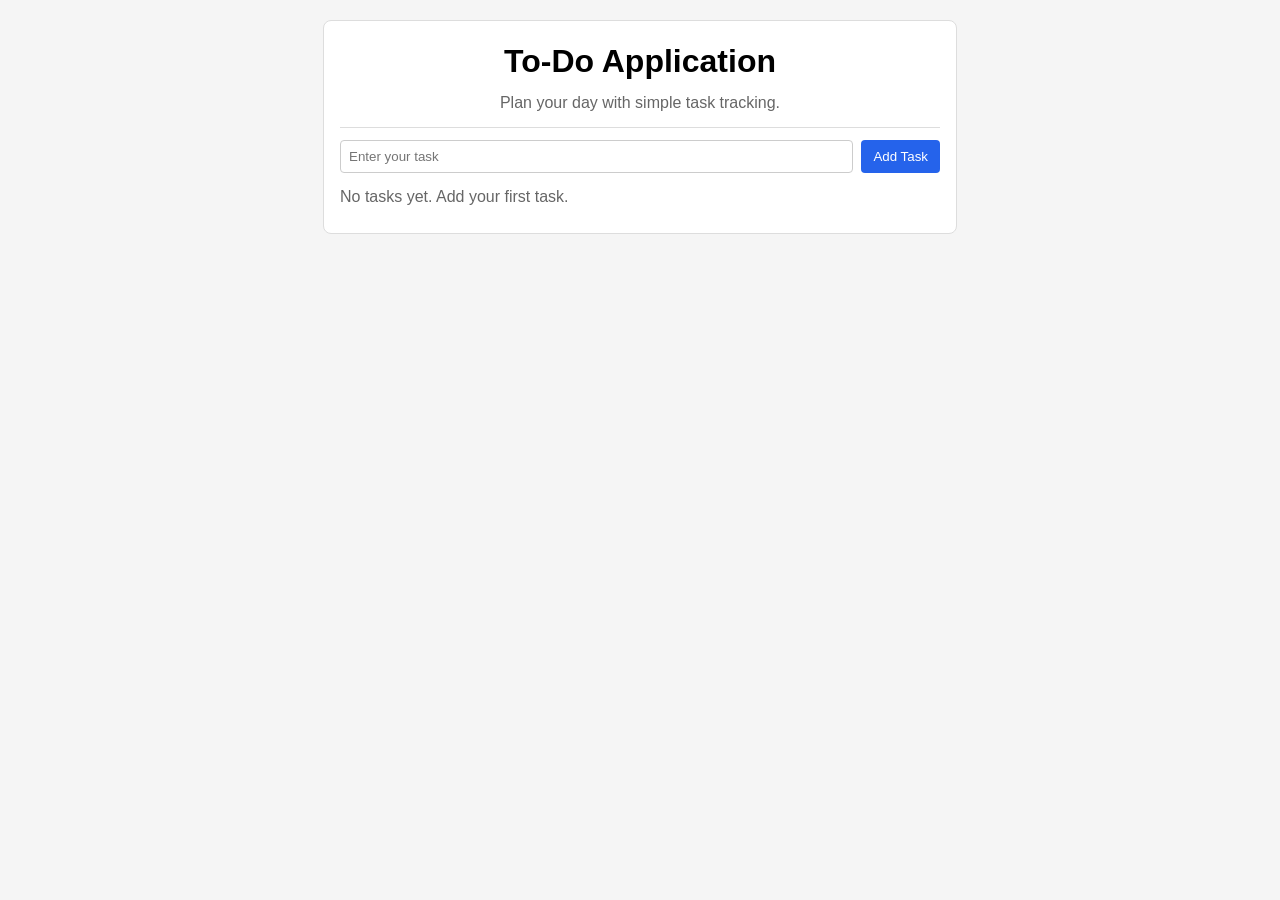
<file: Task01/index.html>
<!doctype html>
<html lang="en">
  <head>
    <meta charset="UTF-8" />
    <meta name="viewport" content="width=device-width, initial-scale=1.0" />
    <link rel="stylesheet" href="styles.css" />
    <title>To-Do Application</title>
  </head>
  <body>
    <main class="todo-app">
      <header>
        <h1>To-Do Application</h1>
        <p>Plan your day with simple task tracking.</p>
      </header>

      <div class="search-cpt">
        <input type="text" id="inputBar" placeholder="Enter your task" />
        <button id="addBtn" type="button">Add Task</button>
      </div>

      <article>
        <p id="emptyState">No tasks yet. Add your first task.</p>
        <ul id="tasks"></ul>
      </article>
    </main>
    <script src="app.js"></script>
  </body>
</html>
</file>
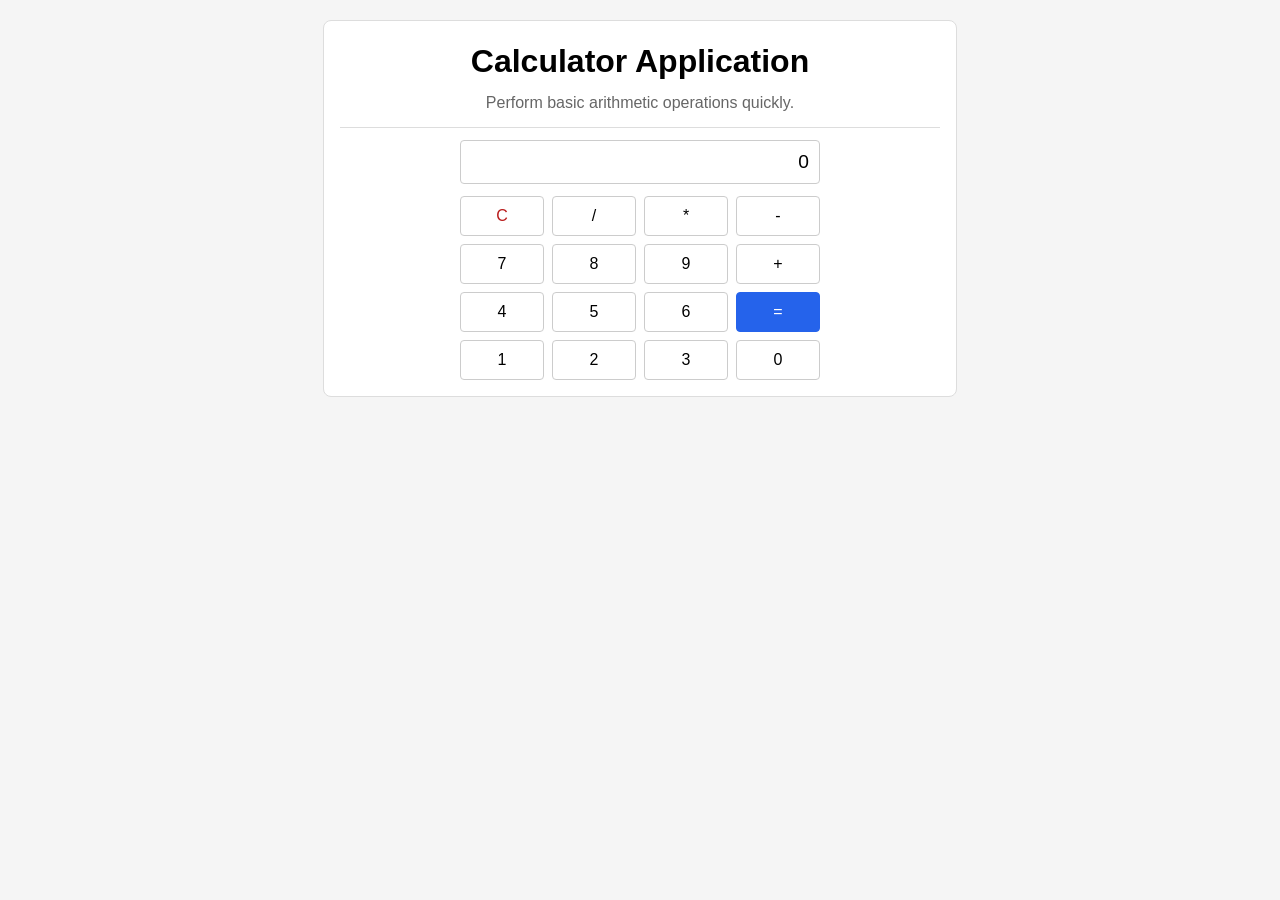
<file: Task02/index.html>
<!doctype html>
<html lang="en">
  <head>
    <meta charset="UTF-8" />
    <meta name="viewport" content="width=device-width, initial-scale=1.0" />
    <link rel="stylesheet" href="styles.css" />
    <title>Calculator App</title>
  </head>
  <body>
    <main class="calc-app">
      <header>
        <h1>Calculator Application</h1>
        <p>Perform basic arithmetic operations quickly.</p>
      </header>

      <section class="calculator" aria-label="Simple calculator">
        <input type="text" id="display" class="display" value="0" readonly aria-label="Calculator display" />

        <div class="buttons">
          <button type="button" class="btn btn-clear" data-action="clear">C</button>
          <button type="button" class="btn" data-action="operator" data-value="/">/</button>
          <button type="button" class="btn" data-action="operator" data-value="*">*</button>
          <button type="button" class="btn" data-action="operator" data-value="-">-</button>

          <button type="button" class="btn" data-action="number" data-value="7">7</button>
          <button type="button" class="btn" data-action="number" data-value="8">8</button>
          <button type="button" class="btn" data-action="number" data-value="9">9</button>
          <button type="button" class="btn" data-action="operator" data-value="+">+</button>

          <button type="button" class="btn" data-action="number" data-value="4">4</button>
          <button type="button" class="btn" data-action="number" data-value="5">5</button>
          <button type="button" class="btn" data-action="number" data-value="6">6</button>
          <button type="button" class="btn btn-equal" data-action="equal">=</button>

          <button type="button" class="btn" data-action="number" data-value="1">1</button>
          <button type="button" class="btn" data-action="number" data-value="2">2</button>
          <button type="button" class="btn" data-action="number" data-value="3">3</button>
          <button type="button" class="btn" data-action="number" data-value="0">0</button>
        </div>
      </section>
    </main>

    <script src="app.js"></script>
  </body>
</html>
</file>
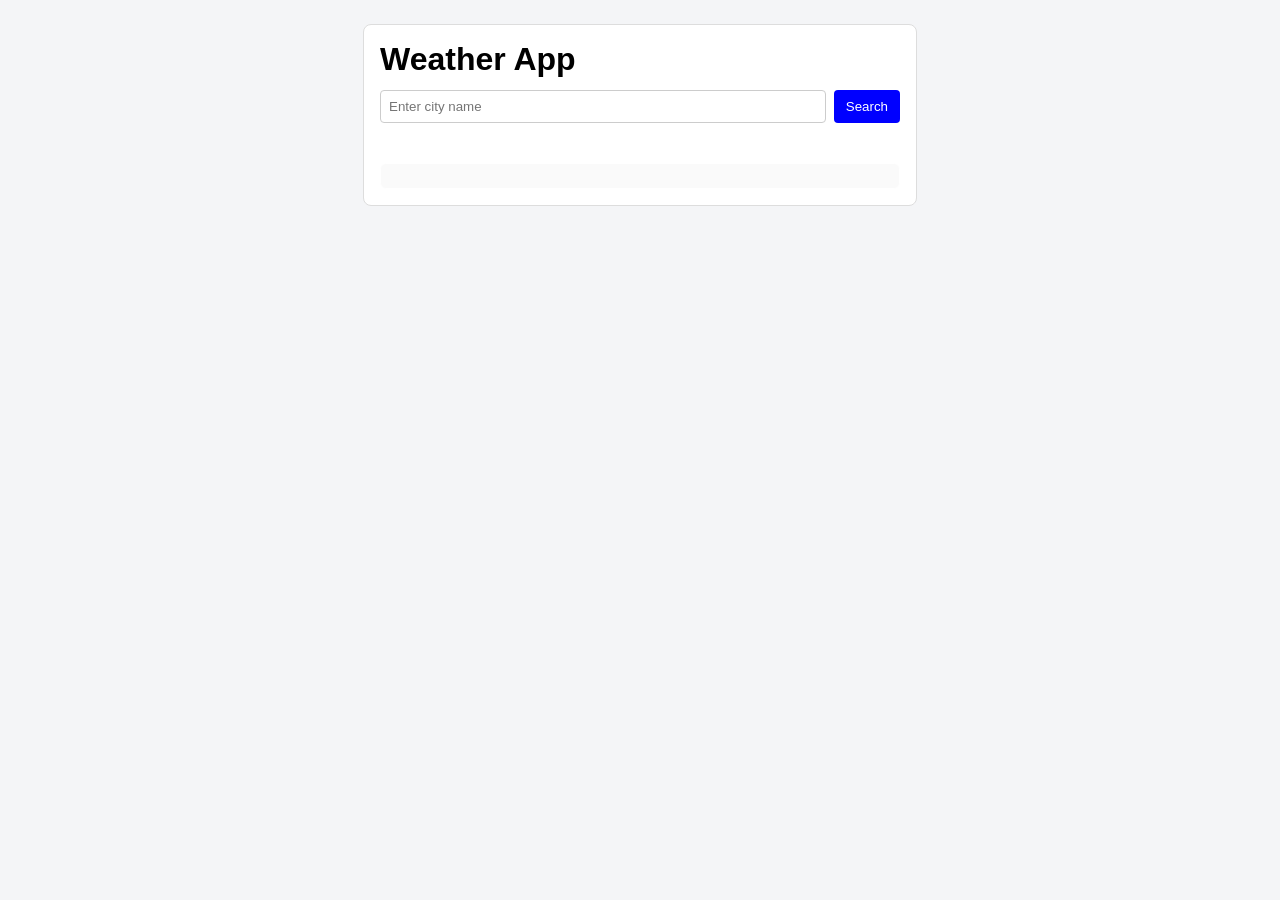
<file: Task04/index.html>
<!doctype html>
<html lang="en">
  <head>
    <meta charset="UTF-8" />
    <meta name="viewport" content="width=device-width, initial-scale=1.0" />
    <title>Weather App</title>
    <link rel="stylesheet" href="styles.css" />
  </head>
  <body>
    <main class="weather-app">
      <h1>Weather App</h1>

      <div class="search-box">
        <input id="inputBar" type="text" placeholder="Enter city name" />
        <button id="inputBtn" type="button">Search</button>
      </div>

      <p id="error"></p>

      <section id="weatherResult"></section>
    </main>

    <script src="app.js"></script>
  </body>
</html>
</file>
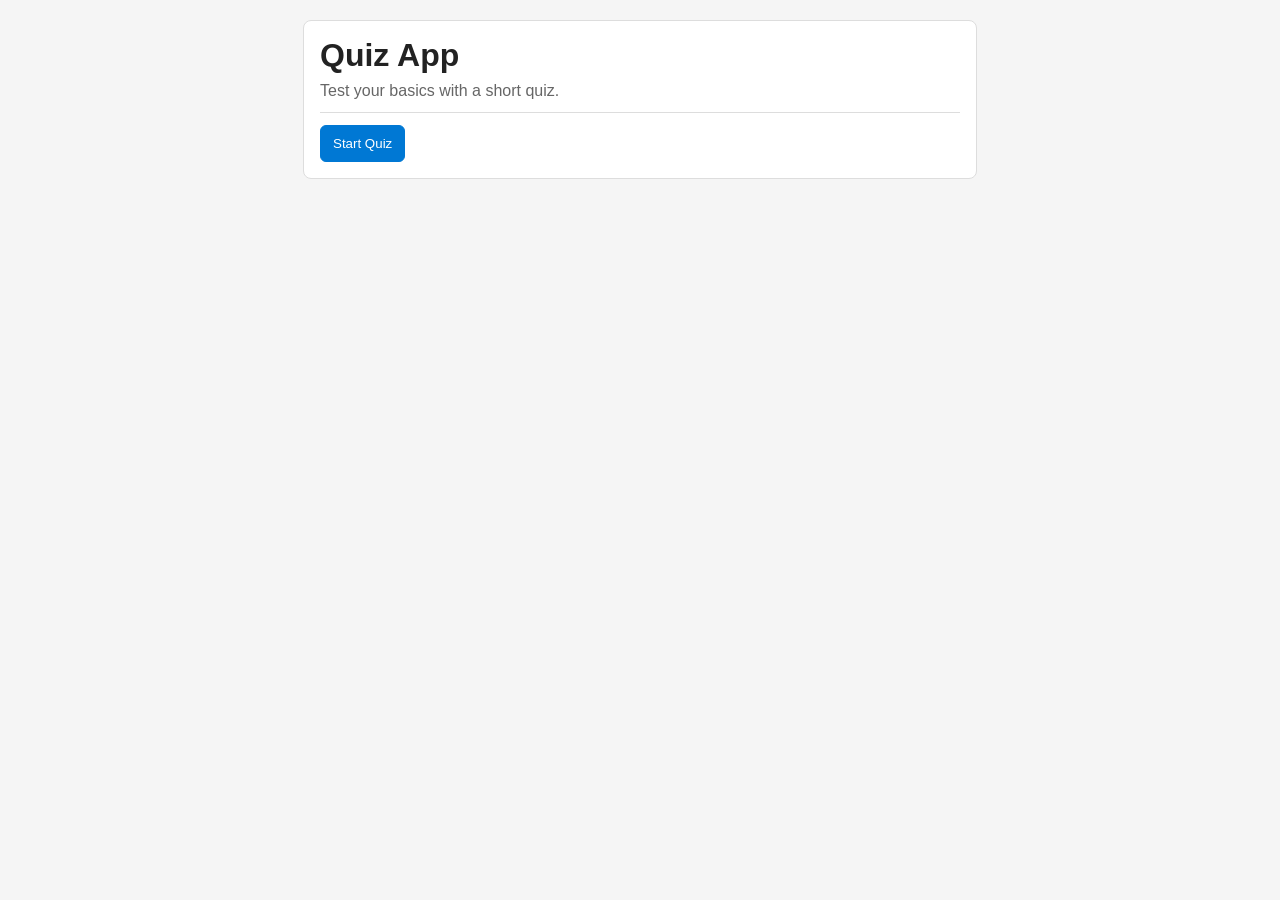
<file: Task05/index.html>
<!doctype html>
<html lang="en">
  <head>
    <meta charset="UTF-8" />
    <meta name="viewport" content="width=device-width, initial-scale=1.0" />
    <link rel="stylesheet" href="styles.css" />
    <title>Quiz App</title>
  </head>
  <body>
    <main class="quiz-app">
      <header>
        <h1>Quiz App</h1>
        <p>Test your basics with a short quiz.</p>
      </header>

      <section id="startScreen" class="panel active">
        <button id="startBtn" type="button">Start Quiz</button>
      </section>

      <section id="quizScreen" class="panel">
        <p id="progressBar"></p>
        <h2 id="questionBar"></h2>
        <div id="options"></div>
      </section>

      <section id="resultScreen" class="panel">
        <h2>Result</h2>
        <p id="resultText"></p>
        <button id="restartBtn" type="button">Restart</button>
      </section>
    </main>

    <script src="app.js"></script>
  </body>
</html>
</file>
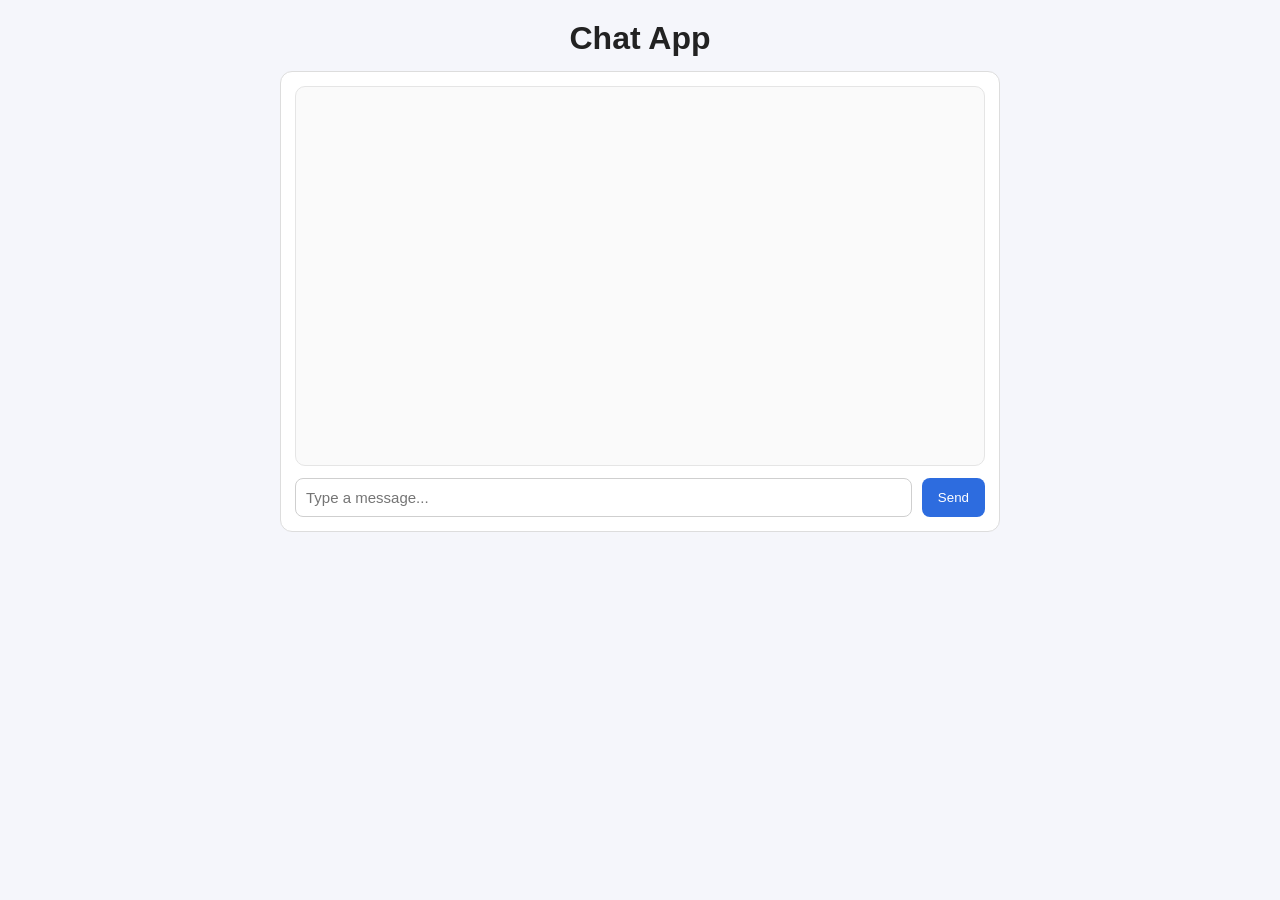
<file: Task07/index.html>
<!doctype html>
<html lang="en">
  <head>
    <meta charset="UTF-8" />
    <meta name="viewport" content="width=device-width, initial-scale=1.0" />
    <link rel="stylesheet" href="styles.css" />
    <title>Chat Application</title>
  </head>
  <body>
    <header>
      <h1>Chat App</h1>
    </header>

    <main>
      <section class="hero-section">
        <div class="chat-area" aria-live="polite"></div>
        <div class="input">
          <input type="text" id="inputBar" placeholder="Type a message..." />
          <button id="sendBtn" type="button">Send</button>
        </div>
      </section>
    </main>

    <script src="app.js" defer></script>
  </body>
</html>
</file>
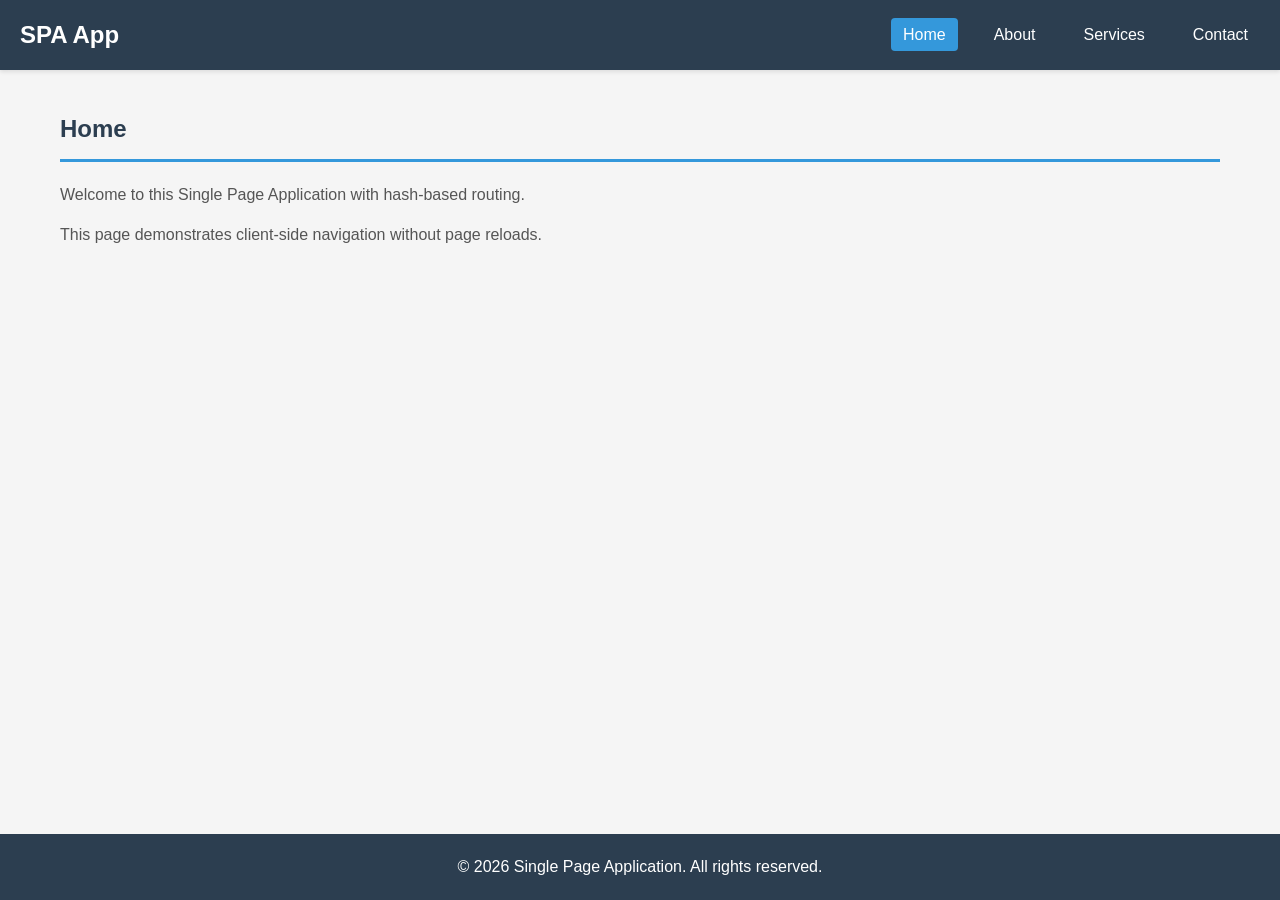
<file: Task08/index.html>
<!doctype html>
<html lang="en">
  <head>
    <meta charset="UTF-8" />
    <meta name="viewport" content="width=device-width, initial-scale=1.0" />
    <link rel="stylesheet" href="styles.css" />
    <title>Single Page Application</title>
  </head>
  <body>
    <div class="app-container">
      <!-- Navigation -->
      <nav class="navbar">
        <div class="nav-brand">SPA App</div>
        <ul class="nav-links">
          <li><a href="#home">Home</a></li>
          <li><a href="#about">About</a></li>
          <li><a href="#services">Services</a></li>
          <li><a href="#contact">Contact</a></li>
        </ul>
      </nav>

      <!-- Main Content Area -->
      <main class="main-content">
        <!-- Home View -->
        <section id="home" class="view active">
          <h1>Home</h1>
          <p>Welcome to this Single Page Application with hash-based routing.</p>
          <p>This page demonstrates client-side navigation without page reloads.</p>
        </section>

        <!-- About View -->
        <section id="about" class="view">
          <h1>About</h1>
          <p>This SPA uses hash-based routing to navigate between different views.</p>
          <p>Each section is dynamically displayed based on the URL hash.</p>
        </section>

        <!-- Services View -->
        <section id="services" class="view">
          <h1>Services</h1>
          <p>Here are our services:</p>
          <ul>
            <li>Web Development</li>
            <li>Frontend Design</li>
            <li>Performance Optimization</li>
            <li>Technical Support</li>
          </ul>
        </section>

        <!-- Contact View -->
        <section id="contact" class="view">
          <h1>Contact</h1>
          <p>Contact us at:</p>
          <p>Email: info@example.com</p>
          <p>Phone: (555) 123-4567</p>
        </section>
      </main>

      <!-- Footer -->
      <footer class="footer">
        <p>&copy; 2026 Single Page Application. All rights reserved.</p>
      </footer>
    </div>

    <script src="app.js"></script>
  </body>
</html>
</file>
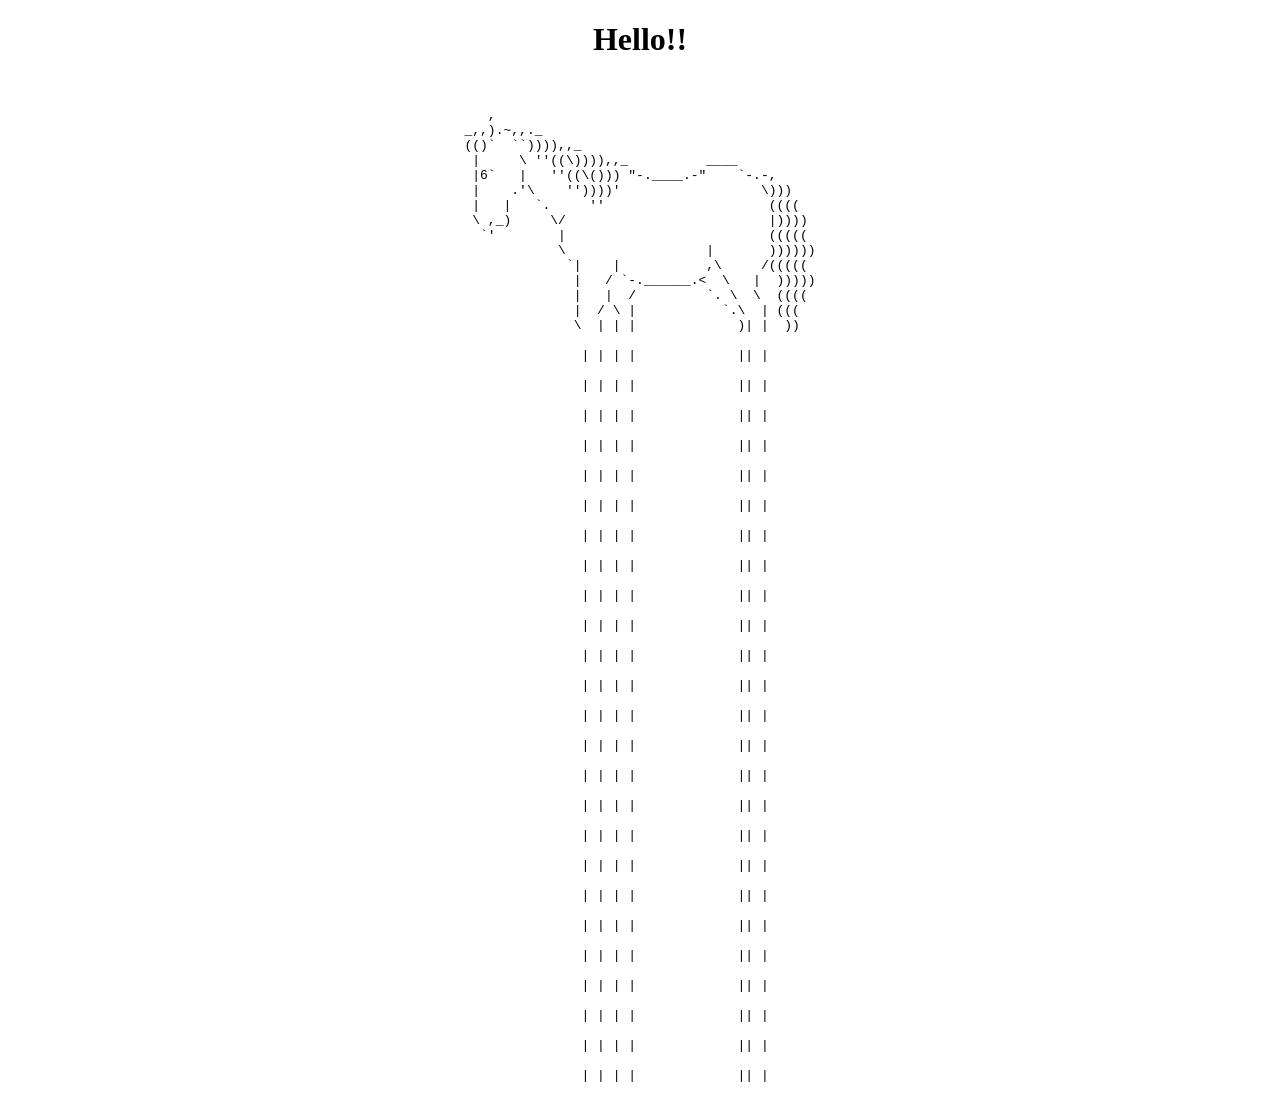
<file: Task09/index.html>
<!doctype html>
<html lang="en">
  <head>
    <meta charset="UTF-8" />
    <meta name="viewport" content="width=device-width, initial-scale=1.0" />
    <title>hoooooooooorrrrrrrrrrrrrrrrrrssssssssssssseeeeeeeeeeeeeeee</title>
    <link rel="stylesheet" href="./styles.css" />
  </head>
  <body>
    <header>
      <h1>Hello!!</h1>
    </header>
    <main class="hero-body">
      <pre id="horse"></pre>
    </main>

    <script src="./app.js"></script>
  </body>
</html>
</file>
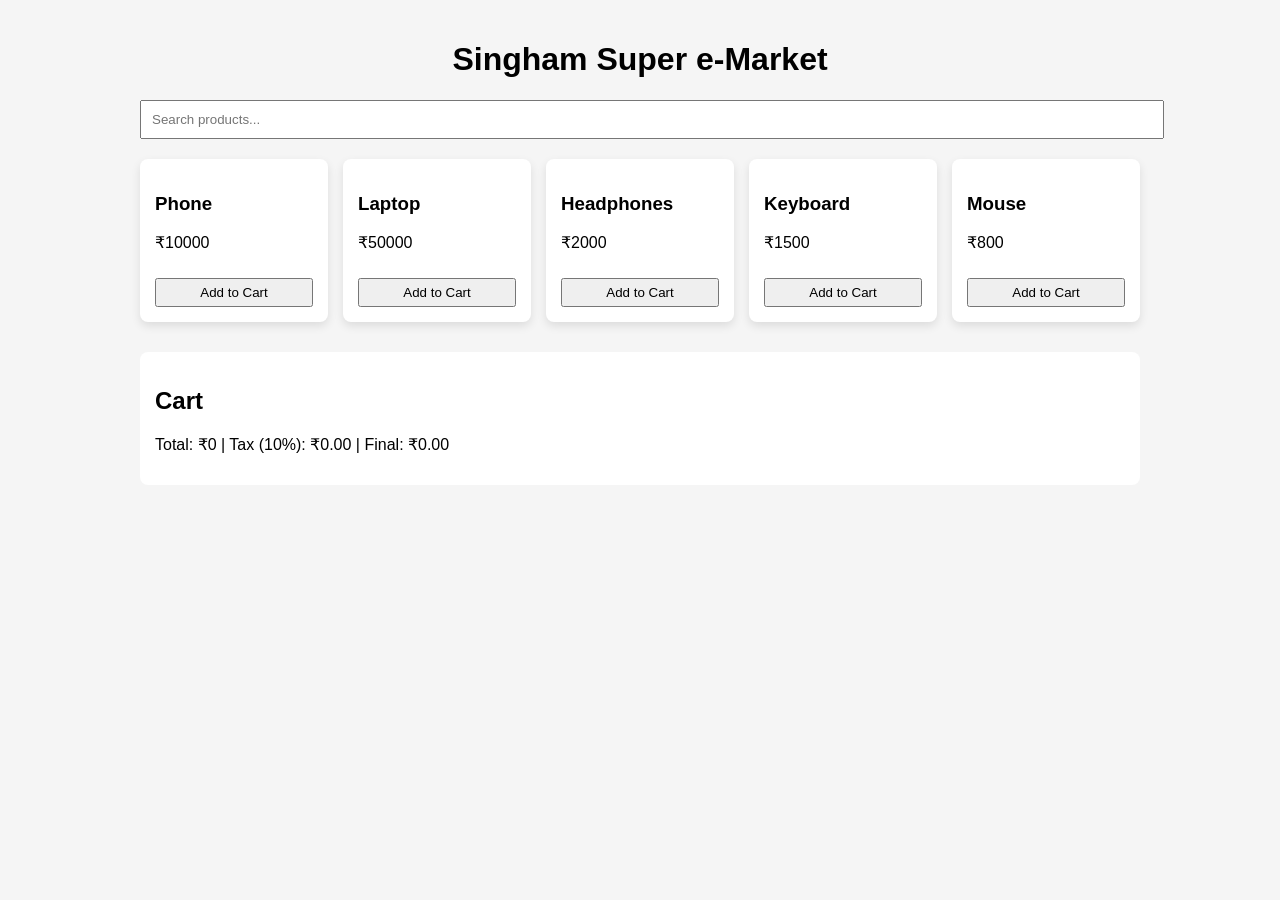
<file: Task10/index.html>
<!doctype html>
<html lang="en">
  <head>
    <meta charset="UTF-8" />
    <title>eCommerce Cart</title>
    <link rel="stylesheet" href="./styles.css" />
  </head>

  <body>
    <div class="container">
      <h1>Singham Super e-Market</h1>

      <!-- Search -->
      <input id="search" placeholder="Search products..." />

      <!-- Products -->
      <div id="products" class="grid"></div>

      <!-- Cart -->
      <div class="cart">
        <h2>Cart</h2>
        <div id="cartItems"></div>
        <p id="total"></p>
      </div>
    </div>

    <script src="./app.js"></script>
  </body>
</html>
</file>
<file: Task01/styles.css>
body {
  font-family: Arial, sans-serif;
  line-height: 1.5;
  margin: 0;
  background: #f5f5f5;
  padding: 20px;
}

.todo-app {
  max-width: 600px;
  margin: 0 auto;
  background: #fff;
  border: 1px solid #ddd;
  border-radius: 8px;
  padding: 16px;
}

header {
  border-bottom: 1px solid #ddd;
  text-align: center;
  margin-bottom: 12px;
}

header h1 {
  margin: 0;
}

header p {
  margin: 6px 0 12px;
  color: #666;
}

.search-cpt {
  display: flex;
  gap: 8px;
  margin-bottom: 12px;
}

#inputBar {
  flex: 1;
  padding: 8px;
  border: 1px solid #ccc;
  border-radius: 4px;
}

#addBtn {
  padding: 8px 12px;
  border: 0;
  border-radius: 4px;
  background: #2563eb;
  color: #fff;
  cursor: pointer;
}

#tasks {
  list-style: none;
  padding: 0;
  margin: 0;
}

.task-item {
  display: flex;
  align-items: center;
  justify-content: space-between;
  border: 1px solid #ddd;
  border-radius: 6px;
  padding: 8px 10px;
  margin-bottom: 8px;
}

.task-label {
  display: flex;
  align-items: center;
  gap: 8px;
}

.task-item.completed .task-text {
  text-decoration: line-through;
  color: #777;
}

.btn {
  padding: 6px 10px;
  border: 1px solid #ccc;
  border-radius: 4px;
  background: #fff;
  cursor: pointer;
}

.btn-delete {
  color: #b91c1c;
}

#emptyState {
  color: #666;
  margin: 8px 0;
}
</file>
<file: Task02/styles.css>
body {
  font-family: Arial, sans-serif;
  line-height: 1.5;
  margin: 0;
  background: #f5f5f5;
  padding: 20px;
}

.calc-app {
  max-width: 600px;
  margin: 0 auto;
  background: #fff;
  border: 1px solid #ddd;
  border-radius: 8px;
  padding: 16px;
}

header {
  border-bottom: 1px solid #ddd;
  text-align: center;
  margin-bottom: 12px;
}

header h1 {
  margin: 0;
}

header p {
  margin: 6px 0 12px;
  color: #666;
}

.calculator {
  max-width: 360px;
  margin: 0 auto;
}

.display {
  width: 100%;
  box-sizing: border-box;
  margin-bottom: 12px;
  padding: 10px;
  border: 1px solid #ccc;
  border-radius: 4px;
  text-align: right;
  font-size: 1.2rem;
}

.buttons {
  display: grid;
  grid-template-columns: repeat(4, 1fr);
  gap: 8px;
}

.btn {
  padding: 10px;
  border: 1px solid #ccc;
  border-radius: 4px;
  background: #fff;
  cursor: pointer;
  font-size: 1rem;
}

.btn-clear {
  color: #b91c1c;
}

.btn-equal {
  background: #2563eb;
  color: #fff;
  border-color: #2563eb;
}
</file>
<file: Task04/styles.css>
body {
  margin: 0;
  font-family: Arial, sans-serif;
  background: #f4f5f7;
  padding: 24px;
}

.weather-app {
  max-width: 520px;
  margin: 0 auto;
  background: #ffffff;
  border: 1px solid #dddddd;
  border-radius: 8px;
  padding: 16px;
}

h1 {
  margin-top: 0;
  margin-bottom: 12px;
}

.search-box {
  display: flex;
  gap: 8px;
}

#inputBar {
  flex: 1;
  padding: 8px;
  border: 1px solid #cccccc;
  border-radius: 4px;
}

#inputBtn {
  padding: 8px 12px;
  border: 0;
  border-radius: 4px;
  background: blue;
  color: #ffffff;
  cursor: pointer;
}

#error {
  min-height: 20px;
  color: #b91c1c;
  margin: 10px 0;
}

#weatherResult {
  border: 1px solid white;
  border-radius: 6px;
  padding: 12px;
  background: #fafafa;
}

#weatherResult h2 {
  margin: 0 0 8px;
}

#weatherResult p {
  margin: 4px 0;
}
</file>
<file: Task05/styles.css>
body {
  margin: 0;
  font-family: Arial, sans-serif;
  background: #f5f5f5;
  color: #222;
  padding: 20px;
}

.quiz-app {
  max-width: 640px;
  margin: 0 auto;
  background: #fff;
  border: 1px solid #ddd;
  border-radius: 8px;
  padding: 16px;
}

header {
  border-bottom: 1px solid #ddd;
  margin-bottom: 12px;
}

header h1 {
  margin: 0;
}

header p {
  margin: 8px 0 12px;
  color: #666;
}

.panel {
  display: none;
}

.panel.active {
  display: block;
}

#progressBar {
  margin: 0 0 10px;
  color: #555;
}

#questionBar {
  margin: 0 0 12px;
  font-size: 20px;
}

#options {
  display: grid;
  gap: 10px;
}

#options button,
#startBtn,
#restartBtn {
  border: 1px solid #ccc;
  background: #fff;
  padding: 10px 12px;
  border-radius: 6px;
  cursor: pointer;
  text-align: left;
}

#startBtn,
#restartBtn {
  text-align: center;
  background: #0078d4;
  color: #fff;
  border-color: #0078d4;
}

#options button.correct {
  background: #d4edda;
  border-color: #8bc48f;
}

#options button.wrong {
  background: #f8d7da;
  border-color: #d28a92;
}

#options button:disabled {
  cursor: not-allowed;
  opacity: 0.9;
}
</file>
<file: Task07/styles.css>
* {
  box-sizing: border-box;
}

body {
  margin: 0;
  min-height: 100vh;
  font-family: Arial, sans-serif;
  background: #f5f6fb;
  color: #222;
  padding: 20px;
}

header {
  text-align: center;
  margin-bottom: 14px;
}

h1 {
  margin: 0;
}

.hero-section {
  max-width: 720px;
  margin: 0 auto;
  background: #fff;
  border: 1px solid #ddd;
  border-radius: 12px;
  padding: 14px;
}

.chat-area {
  height: 380px;
  overflow-y: auto;
  border: 1px solid #e5e5e5;
  border-radius: 10px;
  padding: 12px;
  background: #fafafa;
  display: flex;
  flex-direction: column;
  gap: 8px;
}

.msg {
  max-width: 75%;
  padding: 10px 12px;
  border-radius: 10px;
  line-height: 1.4;
}

.msg.user {
  align-self: flex-end;
  background: #daf1ff;
}

.msg.bot {
  align-self: flex-start;
  background: #ececec;
}

.input {
  margin-top: 12px;
  display: flex;
  gap: 10px;
}

#inputBar {
  flex: 1;
  border: 1px solid #cfcfcf;
  border-radius: 8px;
  padding: 10px;
  font-size: 15px;
}

#sendBtn {
  border: none;
  border-radius: 8px;
  padding: 10px 16px;
  background: #2d6cdf;
  color: #fff;
  cursor: pointer;
}

#sendBtn:hover {
  background: #2457b2;
}
</file>
<file: Task08/styles.css>
* {
  margin: 0;
  padding: 0;
  box-sizing: border-box;
}

body {
  font-family: Arial, sans-serif;
  line-height: 1.6;
  color: #333;
  background: #f5f5f5;
}

.app-container {
  min-height: 100vh;
  display: flex;
  flex-direction: column;
}

/* Navbar */
.navbar {
  background: #2c3e50;
  color: white;
  padding: 16px 20px;
  display: flex;
  justify-content: space-between;
  align-items: center;
  box-shadow: 0 2px 4px rgba(0, 0, 0, 0.1);
}

.nav-brand {
  font-size: 24px;
  font-weight: bold;
}

.nav-links {
  list-style: none;
  display: flex;
  gap: 24px;
}

.nav-links a {
  color: white;
  text-decoration: none;
  padding: 8px 12px;
  border-radius: 4px;
  transition: background-color 0.3s ease;
}

.nav-links a:hover {
  background-color: rgba(255, 255, 255, 0.2);
}

.nav-links a.active {
  background-color: #3498db;
}

/* Main Content */
.main-content {
  flex: 1;
  max-width: 1200px;
  margin: 0 auto;
  width: 100%;
  padding: 40px 20px;
}

/* Views */
.view {
  display: none;
  animation: fadeIn 0.3s ease-in;
}

.view.active {
  display: block;
}

@keyframes fadeIn {
  from {
    opacity: 0;
    transform: translateY(10px);
  }
  to {
    opacity: 1;
    transform: translateY(0);
  }
}

.view h1 {
  margin-bottom: 20px;
  color: #2c3e50;
  border-bottom: 3px solid #3498db;
  padding-bottom: 10px;
}

.view p {
  margin-bottom: 15px;
  font-size: 16px;
  color: #555;
}

.view ul {
  margin-left: 20px;
  margin-bottom: 15px;
}

.view li {
  margin-bottom: 10px;
  color: #555;
}

/* Footer */
.footer {
  background: #2c3e50;
  color: white;
  text-align: center;
  padding: 20px;
  margin-top: auto;
}

/* Responsive Design */
@media (max-width: 768px) {
  .navbar {
    flex-direction: column;
    gap: 15px;
  }

  .nav-links {
    gap: 12px;
    flex-wrap: wrap;
    justify-content: center;
  }

  .nav-links a {
    padding: 6px 10px;
    font-size: 14px;
  }

  .main-content {
    padding: 20px 15px;
  }
}
</file>
<file: Task09/styles.css>
body {
  margin: 0;
  min-height: 100vh;
  display: flex;
  flex-direction: column;
  align-items: center;
}

header {
  text-align: center;
}

.hero-body {
  width: 100%;
  display: flex;
  justify-content: center;
}

#horse {
  text-align: left;
}
</file>
<file: Task10/styles.css>
body {
  font-family: Arial;
  margin: 0;
  padding: 20px;
  background: #f5f5f5;
}

h1 {
  text-align: center;
}

.container {
  max-width: 1000px;
  margin: auto;
}

input {
  width: 100%;
  padding: 10px;
  margin-bottom: 20px;
}

.grid {
  display: grid;
  grid-template-columns: repeat(auto-fit, minmax(180px, 1fr));
  gap: 15px;
}

.card {
  background: white;
  padding: 15px;
  border-radius: 8px;
  box-shadow: 0 4px 10px rgba(0, 0, 0, 0.1);
}

.card button {
  margin-top: 10px;
  width: 100%;
}

.cart {
  margin-top: 30px;
  background: white;
  padding: 15px;
  border-radius: 8px;
}

.cart-item {
  display: flex;
  justify-content: space-between;
  margin-bottom: 10px;
}

button {
  padding: 5px 10px;
  cursor: pointer;
}

.actions button {
  margin-left: 5px;
}
</file>
